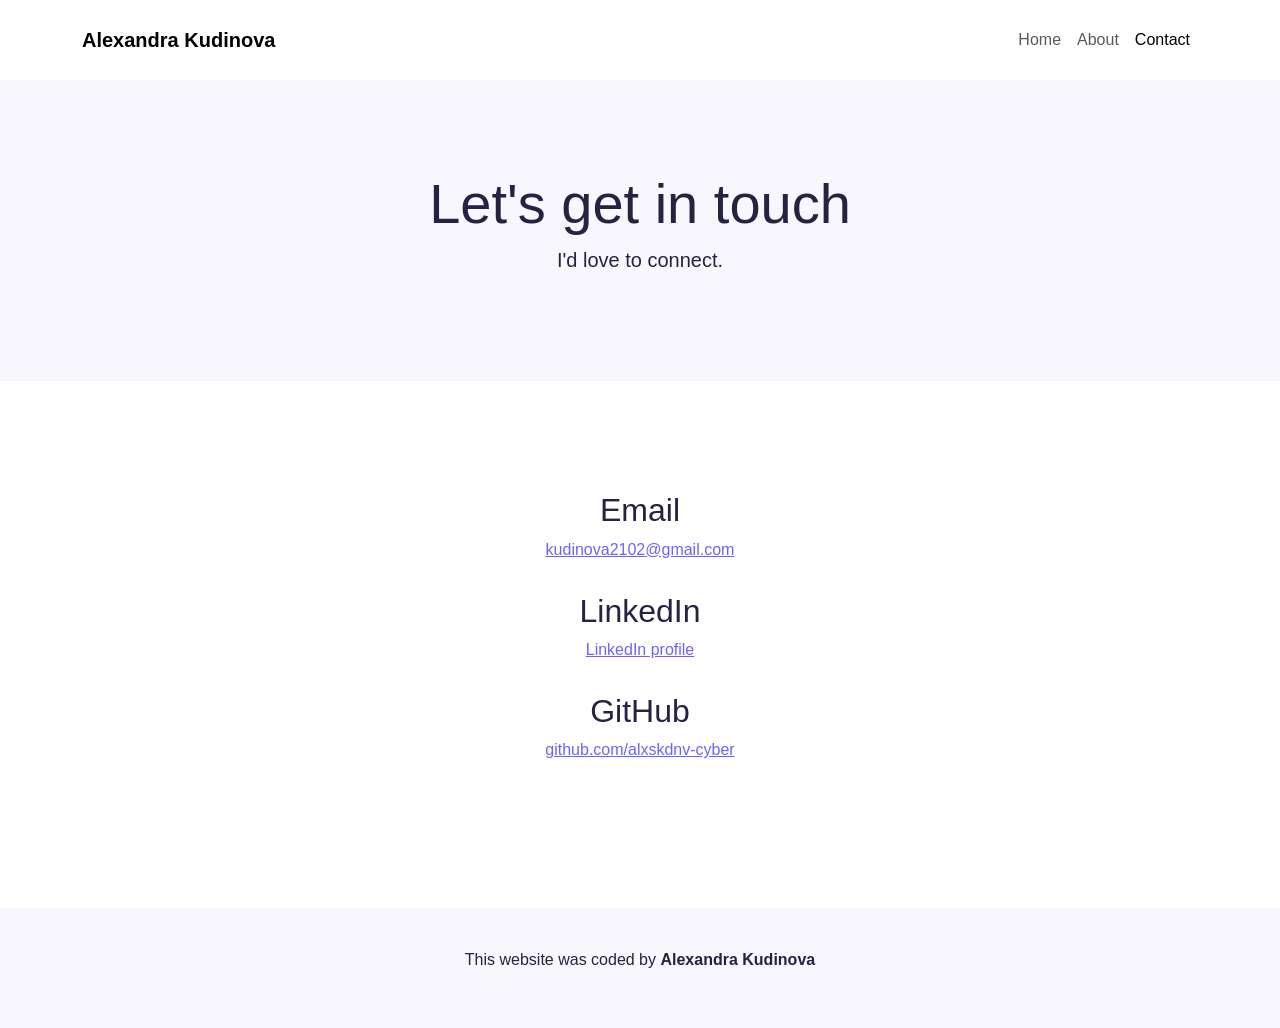
<file: contact.html>
<!DOCTYPE html>
<html lang="en">
  <head>
    <meta charset="UTF-8" />
    <meta name="viewport" content="width=device-width, initial-scale=1.0" />

    <title>Contact Alexandra Kudinova</title>

    <meta
      name="description"
      content="Contact Alexandra Kudinova, engineer and entrepreneur based in London."
    />

    <link
      href="https://cdn.jsdelivr.net/npm/bootstrap@5.3.8/dist/css/bootstrap.min.css"
      rel="stylesheet"
    />

    <link rel="stylesheet" href="style.css" />
  </head>

  <body>
    <nav class="navbar navbar-expand-md navbar-light bg-white">
      <div class="container">
        <a class="navbar-brand fw-bold" href="index.html">Alexandra Kudinova</a>

        <button
          class="navbar-toggler"
          type="button"
          data-bs-toggle="collapse"
          data-bs-target="#navbarMenu"
        >
          <span class="navbar-toggler-icon"></span>
        </button>

        <div class="collapse navbar-collapse" id="navbarMenu">
          <ul class="navbar-nav ms-auto">
            <li class="nav-item">
              <a class="nav-link" href="index.html">Home</a>
            </li>

            <li class="nav-item">
              <a class="nav-link" href="about.html">About</a>
            </li>

            <li class="nav-item">
              <a class="nav-link active" href="contact.html">Contact</a>
            </li>
          </ul>
        </div>
      </div>
    </nav>

    <section class="page-header">
      <h1>Let's get in touch</h1>
      <p>I'd love to connect.</p>
    </section>

    <section class="contact-page">
      <h2>Email</h2>
      <p>
        <a href="mailto:hello@example.com">kudinova2102@gmail.com</a>
      </p>

      <h2>LinkedIn</h2>
      <p>
        <a href="#" target="_blank">LinkedIn profile</a>
      </p>

      <h2>GitHub</h2>
      <p>
        <a href="https://github.com/alxskdnv-cyber" target="_blank">
          github.com/alxskdnv-cyber
        </a>
      </p>
    </section>

    <footer>
      <p>
        This website was coded by
        <strong>Alexandra Kudinova</strong>
      </p>
    </footer>

    <script
      src="https://cdn.jsdelivr.net/npm/bootstrap@5.3.8/dist/js/bootstrap.bundle.min.js"
    ></script>
  </body>
</html>
</file>
<file: style.css>
body {
  margin: 0;
  font-family: Arial, sans-serif;
  color: #272142;
}

.navbar {
  padding: 20px 0;
}

.hero {
  background: #f9f7fe;
  text-align: center;
  padding: 150px 20px;
}

.hero p {
  font-size: 34px;
  font-weight: bold;
  margin: 0;
}

.hero h1 {
  font-size: 72px;
  margin: 15px 0;
}

.hero h2 {
  font-size: 24px;
  font-weight: normal;
  margin-bottom: 30px;
}

.btn-branding {
  background: #6c63ff;
  color: white;
  padding: 15px 30px;
  border-radius: 5px;
  text-decoration: none;
  display: inline-block;
}

.homepage-content {
  padding-top: 80px;
  padding-bottom: 80px;
}

.featured-intro {
  font-size: 18px;
  margin-bottom: 70px;
}

.project-section {
  margin-bottom: 100px;
}

.project-description {
  padding: 40px;
}

.project-description h2 {
  font-size: 42px;
  margin-bottom: 20px;
}

.project-description p {
  font-size: 18px;
  line-height: 1.7;
  color: #666;
}

.btn-project {
  display: inline-block;
  margin-top: 15px;
  padding: 12px 24px;
  border: 1px solid #6c63ff;
  border-radius: 5px;
  color: #6c63ff;
  text-decoration: none;
}

.page-header {
  background: #f9f7fe;
  text-align: center;
  padding: 90px 20px;
}

.page-header h1 {
  font-size: 56px;
}

.page-header p {
  font-size: 20px;
}

.about-content {
  padding-top: 80px;
  padding-bottom: 80px;
}

.about-text {
  padding: 40px;
}

.about-text h2 {
  font-size: 40px;
  margin-bottom: 25px;
}

.about-text p {
  font-size: 18px;
  line-height: 1.7;
  color: #666;
}

.contact-page {
  text-align: center;
  padding: 80px 20px;
}

.contact-page h2 {
  margin-top: 30px;
}

.contact-page a {
  color: #6c63ff;
}

footer {
  text-align: center;
  padding: 40px 20px;
  background: #f9f7fe;
  margin-top: 50px;
}

@media (max-width: 768px) {
  .hero {
    padding: 80px 20px;
  }

  .hero h1 {
    font-size: 42px;
  }

  .hero p {
    font-size: 25px;
  }

  .hero h2 {
    font-size: 19px;
  }

  .project-description {
    text-align: center;
    padding: 30px 10px;
  }

  .project-description h2 {
    font-size: 32px;
  }

  .project-section {
    margin-bottom: 60px;
  }

  .page-header h1 {
    font-size: 42px;
  }

  .about-text {
    text-align: center;
    padding: 30px 10px;
  }
}
</file>
